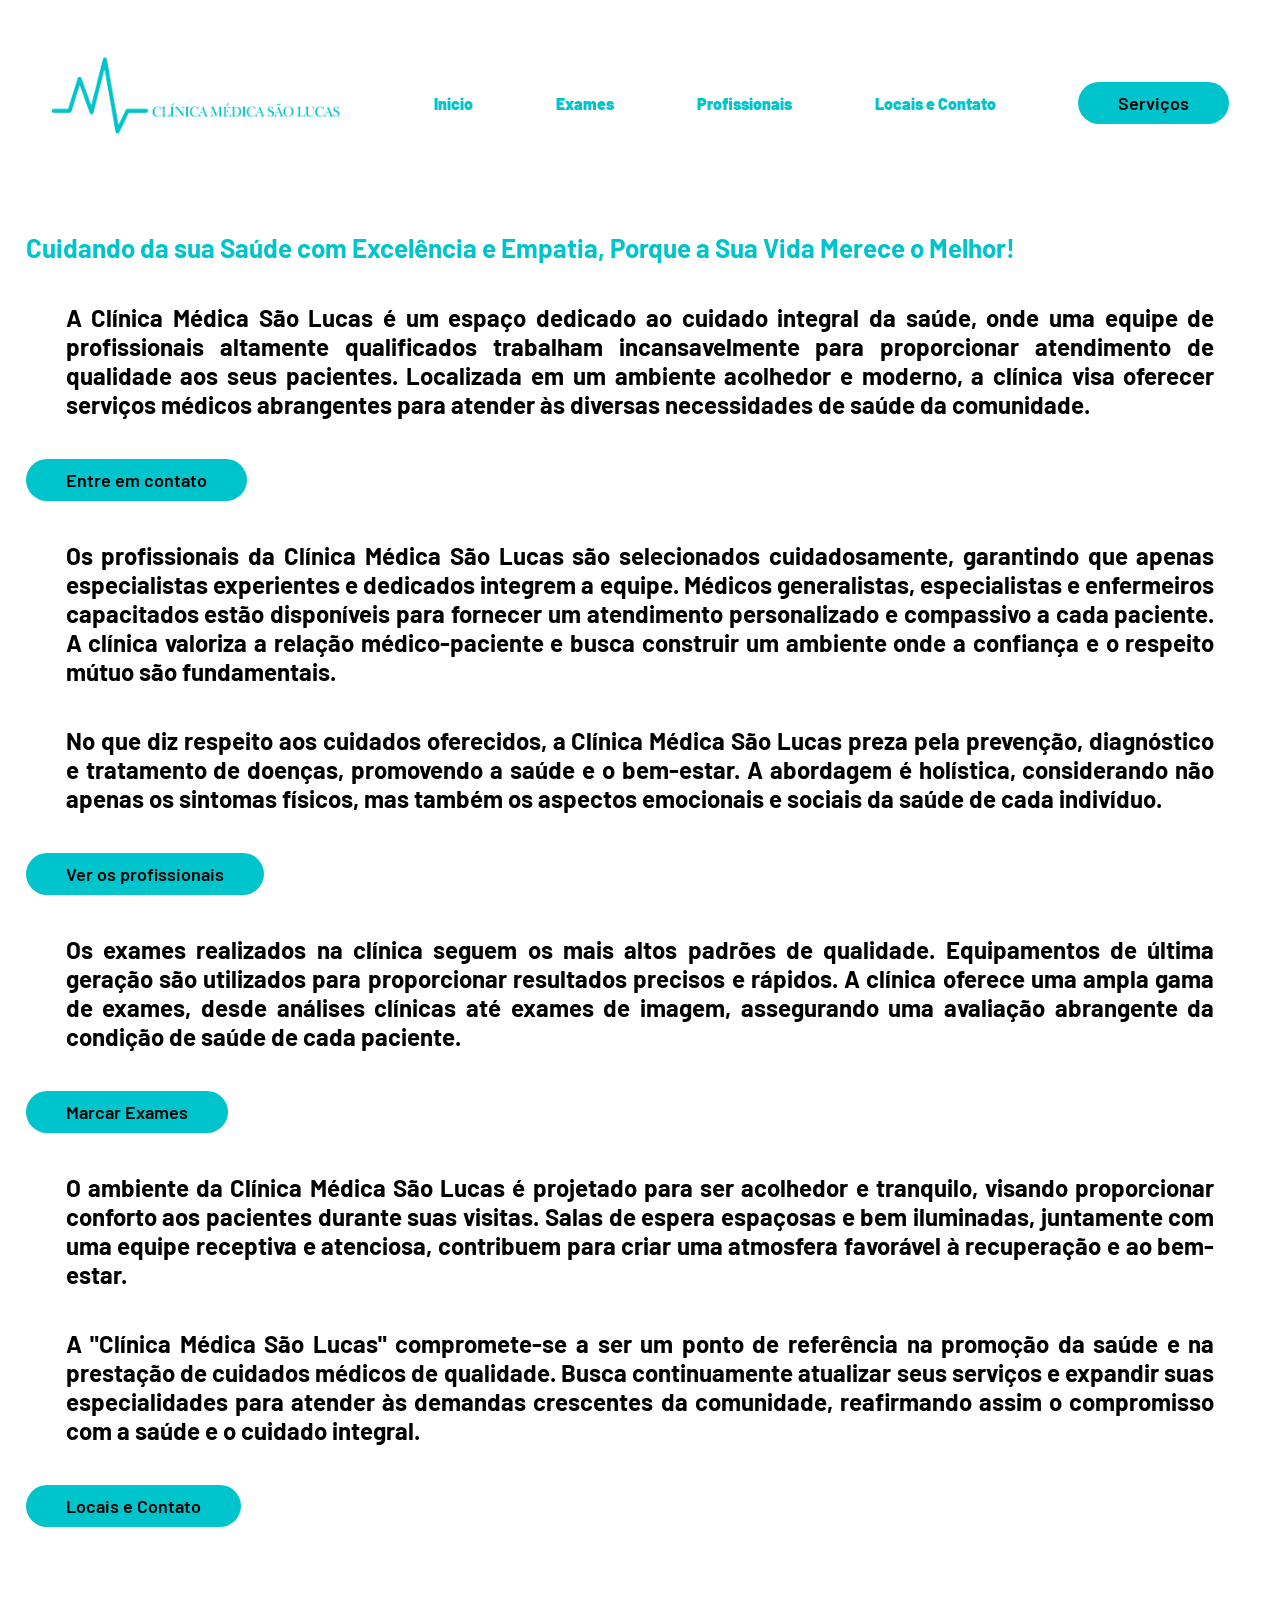
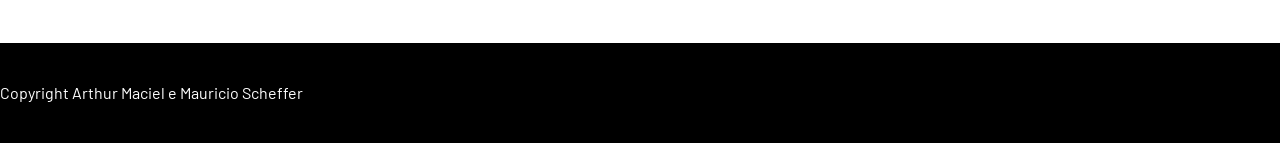
<file: CL/index.html>
<!DOCTYPE html>
<html lang="pt-br">

<head>
    <meta charset="UTF-8">
    <meta name="viewport" content="width=device-width, initial-scale=1.0">
    <link rel="preconnect" href="https://fonts.googleapis.com">
    <link rel="preconnect" href="https://fonts.gstatic.com" crossorigin>
    <link href="https://fonts.googleapis.com/css2?family=Barlow:wght@100&display=swap" rel="stylesheet">
    <link rel="shortcut icon" href="clinica.png" type="image/x-icon">
    <link rel="stylesheet" href="style.css">
    <title>Clínica Médica São Lucas</title>
</head>

<body>
    <!-- CABEÇALHO -->
    <header>
        <div class="interface">
            <div class="logo">
                <a href="http://127.0.0.1:5500/index.html">
                    <img src="clinica.png" alt="Logo da Clinica" width="300px">
                </a>
            </div> <!--logo-->

            <nav class="menu">
                <ul>
                    <li><a href="http://127.0.0.1:5500/index.html">Inicio</a></li>
                    <li><a href="http://127.0.0.1:5500/exames.html">Exames</a></li>
                    <li><a href="http://127.0.0.1:5500/profissionais.html">Profissionais</a></li>
                    <li><a href="http://127.0.0.1:5500/locaiscontato.html">Locais e Contato</a></li>
                </ul>
            </nav>

            <div class="btn-servicos">
                <a href="http://127.0.0.1:5500/servicos.html">
                    <button>Serviços</button>
                </a>
            </div><!-- button servicos -->
        </div> <!--interface-->
    </header>

    <main>
        <section class="topo-do-site">
            <div class="interface">
                <div class="flex">
                    <div class="txt-topo-site">

                        <h1> Cuidando da sua Saúde com Excelência e Empatia, Porque a Sua Vida Merece o
                            Melhor!</h1>

                        
                        <h2> <p>A Clínica Médica São Lucas é um espaço dedicado ao cuidado integral da saúde, onde uma
                            equipe
                            de profissionais altamente qualificados trabalham incansavelmente para proporcionar
                            atendimento de qualidade aos seus pacientes. Localizada em um ambiente acolhedor e moderno,
                            a clínica visa oferecer serviços médicos abrangentes para atender às diversas necessidades
                            de saúde da comunidade.

                            <!-- <div class="img-topo-site">
                                <img id=imagem src="https://www.mrsnegocios.com/admin/imovel/mini/6006.jpg"
                                    width="350px" alt="Imagem">
                            </div> -->

                            <div class="btn-contato">
                                <a href="http://127.0.0.1:5500/locaiscontato.html">
                                    <button>Entre em contato</button>
                                </a>
                            </div>

                            <p> Os profissionais da Clínica Médica São Lucas são selecionados cuidadosamente, garantindo
                                que
                                apenas especialistas experientes e dedicados integrem a equipe. Médicos generalistas,
                                especialistas e enfermeiros capacitados estão disponíveis para fornecer um atendimento
                                personalizado e compassivo a cada paciente. A clínica valoriza a relação médico-paciente
                                e
                                busca construir um ambiente onde a confiança e o respeito mútuo são fundamentais.
                            <p>
                                No que diz respeito aos cuidados oferecidos, a Clínica Médica São Lucas preza pela
                                prevenção, diagnóstico e tratamento de doenças, promovendo a saúde e o bem-estar. A
                                abordagem é holística, considerando não apenas os sintomas físicos, mas também os
                                aspectos
                                emocionais e sociais da saúde de cada indivíduo.
                            <p>

                            <div class="btn-pro">
                                <a href="http://127.0.0.1:5500/profissionais.html">
                                    <button>Ver os profissionais</button>
                                </a>
                            </div>

                            <p>Os exames realizados na clínica seguem os mais altos padrões de qualidade. Equipamentos
                                de
                                última geração são utilizados para proporcionar resultados precisos e rápidos. A clínica
                                oferece uma ampla gama de exames, desde análises clínicas até exames de imagem,
                                assegurando
                                uma avaliação abrangente da condição de saúde de cada paciente.</p>

                            <div class="btn-exames">
                                <a href="http://127.0.0.1:5500/exames.html">
                                    <button>Marcar Exames</button>
                                </a>
                            </div>

                            <p>O ambiente da Clínica Médica São Lucas é projetado para ser acolhedor e tranquilo,
                                visando
                                proporcionar conforto aos pacientes durante suas visitas. Salas de espera espaçosas e
                                bem
                                iluminadas, juntamente com uma equipe receptiva e atenciosa, contribuem para criar uma
                                atmosfera favorável à recuperação e ao bem-estar.
                            <p>
                                A "Clínica Médica São Lucas" compromete-se a ser um ponto de referência na promoção da
                                saúde
                                e na prestação de cuidados médicos de qualidade. Busca continuamente atualizar seus
                                serviços
                                e expandir suas especialidades para atender às demandas crescentes da comunidade,
                                reafirmando assim o compromisso com a saúde e o cuidado integral.
                            <p>
                        </h2>

                        <div class="btn-locais">
                            <a href="http://127.0.0.1:5500/locaiscontato.html">
                                <button>Locais e Contato</button>
                            </a>
                        </div>
                    </div>
                </div> <!-- flex -->
            </div> <!-- interface -->
        </section> <!-- topo-do-site -->
       </main>
       <footer>
        Copyright Arthur Maciel e Mauricio Scheffer
       </footer>

</body>

</html>
</file>
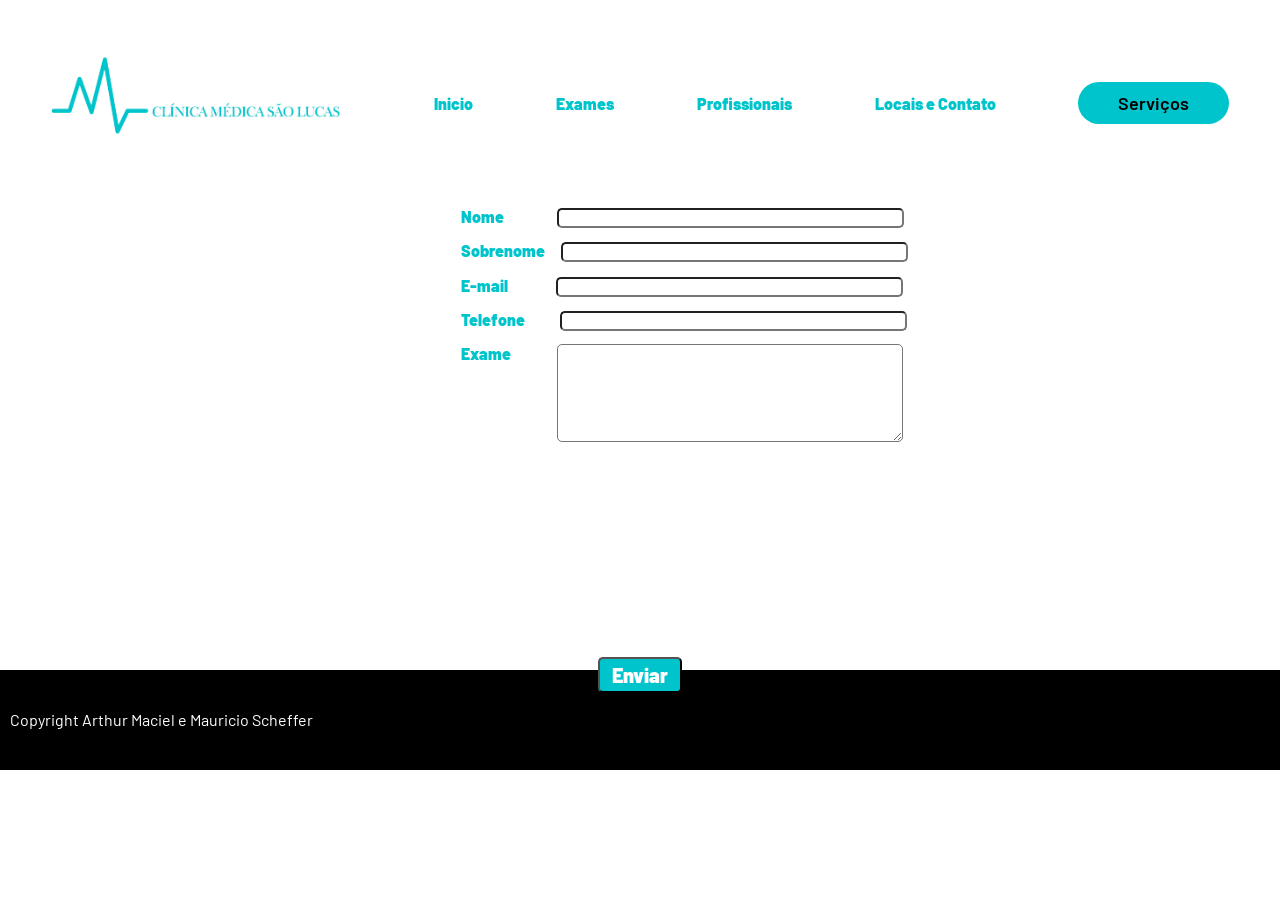
<file: CL/exames.html>
<!DOCTYPE html>
<html lang="pt-br">

<head>
    <meta charset="UTF-8">
    <meta name="viewport" content="width=device-width, initial-scale=1.0">
    <link rel="preconnect" href="https://fonts.googleapis.com">
    <link rel="preconnect" href="https://fonts.gstatic.com" crossorigin>
    <link href="https://fonts.googleapis.com/css2?family=Barlow:wght@100&display=swap" rel="stylesheet">
    <link rel="shortcut icon" href="clinica.png" type="image/x-icon">
    <link rel="stylesheet" href="styleExames.css">
    <title>Clínica Médica São Lucas</title>
</head>

<body>
    <!-- CABEÇALHO -->
    <header>
        <div class="interface">
            <div class="logo">
                <a href="http://127.0.0.1:5500/index.html">
                    <img src="clinica.png" alt="Logo da Clinica" width="300px">
                </a>
            </div> <!--logo-->

            <nav class="menu">
                <ul>
                    <li><a href="http://127.0.0.1:5500/index.html">Inicio</a></li>
                    <li><a href="http://127.0.0.1:5500/exames.html">Exames</a></li>
                    <li><a href="http://127.0.0.1:5500/profissionais.html">Profissionais</a></li>
                    <li><a href="http://127.0.0.1:5500/locaiscontato.html">Locais e Contato</a></li>
                </ul>
            </nav>

            <div class="btn-servicos">
                <a href="http://127.0.0.1:5500/servicos.html">
                    <button>Serviços</button>
                </a>
            </div><!-- button servicos -->
        </div> <!--interface-->
    </header>
    <body>
    <main class="form">
        <form action="/pagina-processa-dados-do-form" method="post">
            <div>
              <label class="nome" for="nome">Nome</label>
              <input class="campo" type="text" id="nome" required>
            </div>
            <div>
                <label class="sobrenome" for="sobrenome">Sobrenome</label>
                <input class="campo" type="text" id="sobrenome" required>
            </div>
            <div>
              <label class="email" for="email">E-mail</label>
              <input class="campo" type="email" id="email" required>
            </div>
            <div>
                <label class="telefone" for="telefone">Telefone</label>
                <input class="campo" type="number" id="telefone" required>
            </div>
            <div>
              <label class="exame" for="exame">Exame</label>
              <textarea class="campo" rows="6" style="width: 26em" id="exame" name="exame" required></textarea>
            </div>
          </form>
          
          <br>
          <a href="http://127.0.0.1:5500/index.html">
            <button class="botao">Enviar</button>
            </a>
    </main>
    <script src="script.js"></script>
    
    <footer>
        Copyright Arthur Maciel e Mauricio Scheffer
       </footer>
    </body>
    </html>
</file>
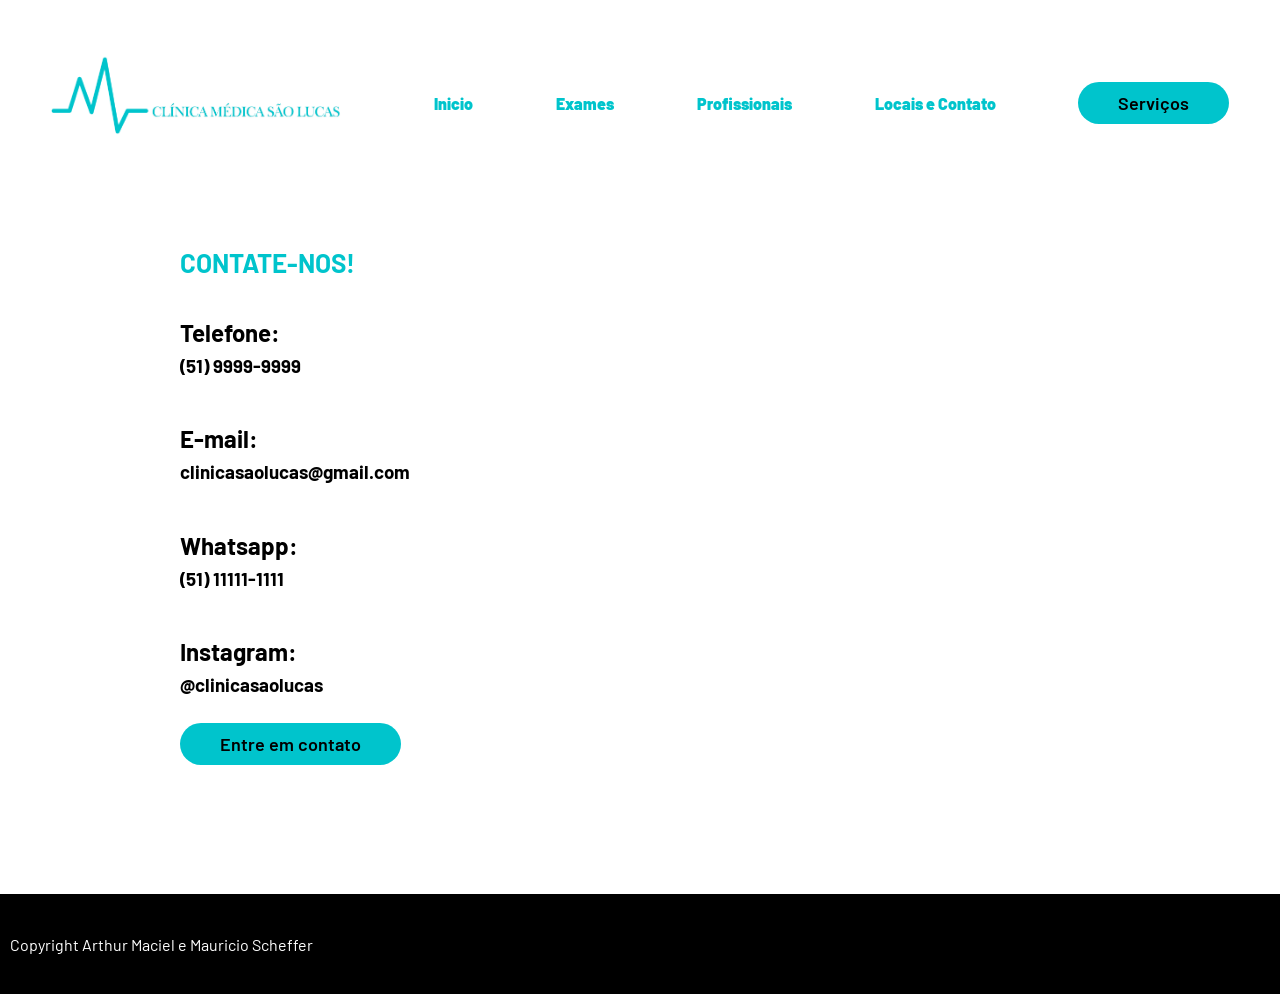
<file: CL/locaiscontato.html>
<!DOCTYPE html>
<html lang="pt-br">

<head>
    <meta charset="UTF-8">
    <meta name="viewport" content="width=device-width, initial-scale=1.0">
    <link rel="preconnect" href="https://fonts.googleapis.com">
    <link rel="preconnect" href="https://fonts.gstatic.com" crossorigin>
    <link href="https://fonts.googleapis.com/css2?family=Barlow:wght@100&display=swap" rel="stylesheet">
    <link rel="shortcut icon" href="clinica.png" type="image/x-icon">
    <link rel="stylesheet" href="styleLocaisContato.css">
    <title>Clínica Médica São Lucas</title>
</head>

<body>
    <!-- CABEÇALHO -->
    <header>
        <div class="interface">
            <div class="logo">
                <a href="http://127.0.0.1:5500/index.html">
                    <img src="clinica.png" alt="Logo da Clinica" width="300px">
                </a>
            </div> <!--logo-->

            <nav class="menu">
                <ul>
                    <li><a href="http://127.0.0.1:5500/index.html">Inicio</a></li>
                    <li><a href="http://127.0.0.1:5500/exames.html">Exames</a></li>
                    <li><a href="http://127.0.0.1:5500/profissionais.html">Profissionais</a></li>
                    <li><a href="http://127.0.0.1:5500/locaiscontato.html">Locais e Contato</a></li>
                </ul>
            </nav>

            <div class="btn-servicos">
                <a href="http://127.0.0.1:5500/servicos.html">
                    <button>Serviços</button>
                </a>
            </div><!-- button servicos -->
        </div> <!--interface-->
    </header>

    <main>
        <section class="topo-do-site">
            <div class="interface">
                <div class="flex">
                    <div class="txt-topo-site">
                        <h1>CONTATE-NOS<span>!</span></h1>
                        <p>
                        <h2>Telefone:</h2>
                        <h3>(51) 9999-9999</h3>
                        <p>
                        <h2>E-mail:</h2>
                        <h3>clinicasaolucas@gmail.com</h3>
                        <p>
                        <h2>Whatsapp:</h2>
                        <h3>(51) 11111-1111</h3>
                        <p>
                        <h2>Instagram:</h2>
                        <h3>@clinicasaolucas</h3>


                        <br><div class="btn-contato">
                            <a href="">
                                <button>Entre em contato</button>
                            </a>
                        </div>
                    </div>

                    <iframe class="mapa"
                        src="https://www.google.com/maps/embed?pb=!1m18!1m12!1m3!1d23241.414132179514!2d-51.197864367392725!3d-30.012265635999075!2m3!1f0!2f0!3f0!3m2!1i1024!2i768!4f13.1!3m3!1m2!1s0x95197770f2be7eb9%3A0xb270665859469a55!2zQ2zDrW5pY2EgU8OjbyBMdWNhcw!5e0!3m2!1spt-BR!2sbr!4v1702519047108!5m2!1spt-BR!2sbr"
                        width="600" height="450" style="border: #00c4cc;" allowfullscreen="" loading="lazy"
                        referrerpolicy="no-referrer-when-downgrade"></iframe> <!-- img-mapa-site -->

                </div> <!-- flex -->
            </div> <!-- interface -->
        </section> <!-- topo-do-site -->
    </main>
    <footer>
        Copyright Arthur Maciel e Mauricio Scheffer
       </footer>
</body>

</html>
</file>
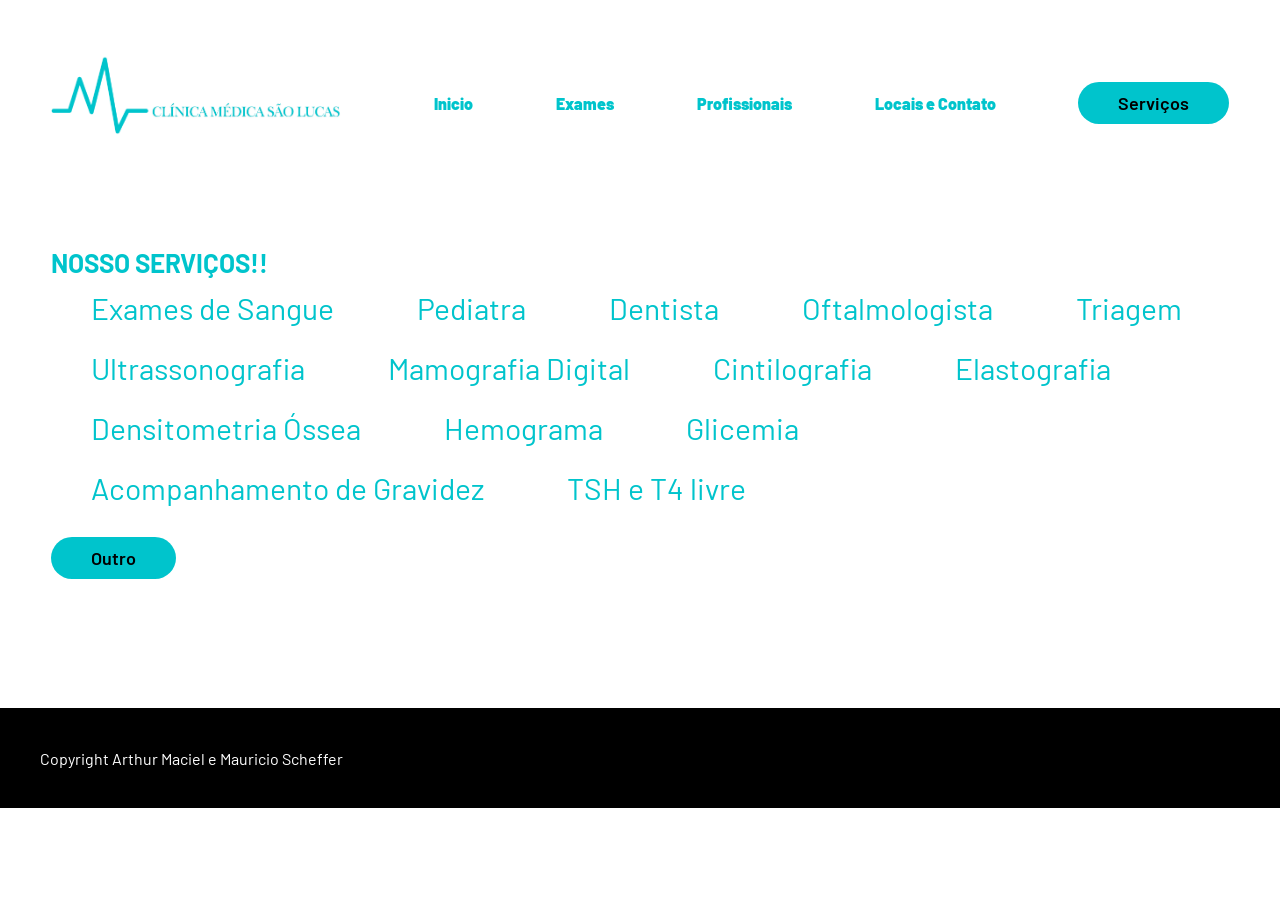
<file: CL/servicos.html>
<!DOCTYPE html>
<html lang="pt-br">

<head>
    <meta charset="UTF-8">
    <meta name="viewport" content="width=device-width, initial-scale=1.0">
    <link rel="preconnect" href="https://fonts.googleapis.com">
    <link rel="preconnect" href="https://fonts.gstatic.com" crossorigin>
    <link href="https://fonts.googleapis.com/css2?family=Barlow:wght@100&display=swap" rel="stylesheet">
    <link rel="shortcut icon" href="clinica.png" type="image/x-icon">
    <link rel="stylesheet" href="styleServicos.css">
    <title>Clínica Médica São Lucas</title>
</head>

<body>
    <!-- CABEÇALHO -->
    <header>
        <div class="interface">
            <div class="logo">
                <a href="http://127.0.0.1:5500/index.html">
                    <img src="clinica.png" alt="Logo da Clinica" width="300px">
                </a>
            </div> <!--logo-->

            <nav class="menu">
                <ul>
                    <li><a href="http://127.0.0.1:5500/index.html">Inicio</a></li>
                    <li><a href="http://127.0.0.1:5500/exames.html">Exames</a></li>
                    <li><a href="http://127.0.0.1:5500/profissionais.html">Profissionais</a></li>
                    <li><a href="http://127.0.0.1:5500/locaiscontato.html">Locais e Contato</a></li>
                </ul>
            </nav>

            <div class="btn-servicos">
                <a href="http://127.0.0.1:5500/servicos.html">
                    <button>Serviços</button>
                </a>
            </div><!-- button servicos -->
        </div> <!--interface-->
    </header>

    <main>
        <section class="topo-do-site">
            <div class="interface">
                <div class="flex">
                    <div class="txt-topo-site">
                        <h1>NOSSO SERVIÇOS!<span>!</span></h1>
                        <nav class="menu">
                            <ul>
                                <li><a href="http://127.0.0.1:5500/exames.html">Exames de Sangue</a></li>

                                <li><a href="http://127.0.0.1:5500/exames.html">Pediatra</a></li>

                                <li><a href="http://127.0.0.1:5500/exames.html">Dentista</a></li>

                                <li><a href="http://127.0.0.1:5500/exames.html">Oftalmologista</a></li>

                                <li><a href="http://127.0.0.1:5500/exames.html">Triagem</a></li>

                                <li><a href="http://127.0.0.1:5500/exames.html">Ultrassonografia</a></li>

                                <li><a href="http://127.0.0.1:5500/exames.html">Mamografia Digital</a></li>

                                <li><a href="http://127.0.0.1:5500/exames.html">Cintilografia</a></li>

                                <li><a href="http://127.0.0.1:5500/exames.html">Elastografia</a></li>

                                <li><a href="http://127.0.0.1:5500/exames.html">Densitometria Óssea</a></li>

                                <li><a href="http://127.0.0.1:5500/exames.html">Hemograma</a></li>

                                <li><a href="http://127.0.0.1:5500/exames.html">Glicemia</a></li>

                                <li><a href="http://127.0.0.1:5500/exames.html">Acompanhamento de Gravidez</a></li>

                                <li><a href="http://127.0.0.1:5500/exames.html">TSH e T4 livre</a></li>

                            </ul>
                        </nav>
                        <br>

                        <div class="btn-contato">
                            <a href="http://127.0.0.1:5500/locaiscontato.html">
                                <button>Outro</button>
                            </a>
                        </div>
                    </div>

                </div> <!-- flex -->
            </div> <!-- interface -->
        </section> <!-- topo-do-site -->

    </main>
    <footer>
        Copyright Arthur Maciel e Mauricio Scheffer
    </footer>
</body>

</html>
</file>
<file: CL/style.css>
*{
    margin: 0;
    padding: 0;
    box-sizing: border-box;
    font-family: 'Barlow', sans-serif;
}

body{
    background-color: white;
    height: 100vh;
}

.interface{
    max-width: 1280px;
    margin: 0 auto;
}

.flex{
    display: flex;
}

.btn-servicos button{
    padding: 10px 40px;
    font-size: 18px;
    font-weight: 600;
    background-color: #00c4cc;
    border: 0;
    border-radius: 30px;
    cursor: pointer; 
    transition: .2s;
}

.btn-contato button{
    padding: 10px 40px;
    font-size: 18px;
    font-weight: 600;
    background-color: #00c4cc;
    border: 0;
    border-radius: 30px;
    cursor: pointer;
    transition: .2s;
}

.btn-pro button:hover{
    box-shadow: 0px 0px 8px #00c5ccaa;
    transform: scale(1.05);
}

.btn-pro button{
    padding: 10px 40px;
    font-size: 18px;
    font-weight: 600;
    background-color: #00c4cc;
    border: 0;
    border-radius: 30px;
    cursor: pointer;
    transition: .2s;
}

.btn-exames button{
    padding: 10px 40px;
    font-size: 18px;
    font-weight: 600;
    background-color: #00c4cc;
    border: 0;
    border-radius: 30px;
    cursor: pointer;
    transition: .2s;
}

.btn-exames button:hover{
    box-shadow: 0px 0px 8px #00c5ccaa;
    transform: scale(1.05);
}

.btn-locais button{
    padding: 10px 40px;
    font-size: 18px;
    font-weight: 600;
    background-color: #00c4cc;
    border: 0;
    border-radius: 30px;
    cursor: pointer;
    transition: .2s;
}

.btn-locais button:hover{
    box-shadow: 0px 0px 8px #00c5ccaa;
    transform: scale(1.05);
}

.btn-contato button:hover{
    box-shadow: 0px 0px 8px #00c5ccaa;
    transform: scale(1.05);
}

/* ESTILO DO CABEÇALHO */
header{
    padding: 40px 4%;
}

header > .interface{
    display: flex;
    align-items: center;
    justify-content: space-between;
}

header a{
    color: #00c4cc;
    text-decoration: none;
    display: inline-block;
    transition: .2s;
    box-shadow: rgba(red, green, blue, alpha) 0px 29px 0px ;
}

header a:hover{
    color: #000;
    transform: scale(1.05);
}

header nav ul{
    list-style-type: none;
}

/* @media screen and (max-widht: 1100px){ */
    /* CLASSES GERIAS */

    /* .flex{
        flex-direction: column;
    }

    h1{
       font-size: 34px;
       line-height: 30px; 
    } */
    /* HEADER */
    /* .menu, .btn-servicos{
        display: none;
    } */


header nav ul li{
    display: inline-block;
    padding: 0 40px;
    font-weight: 900;
}

header .btn-servicos button:hover{
    box-shadow: 0px 0px 8px #00c5ccaa;
    transform: scale(1.05);
}

/* ESTILO DO TOPO DO SITE */

section .topo-do-site{
    padding: 80px 4%;
}

section .topo-do-site .flex{
    padding: 40px 4%;
    justify-content: center;
    gap: 90px;
}

.topo-do-site h1{
    color: #00c4cc;
    font-size: 26px;
}

.topo-do-site .txt-topo-site p{
    color: #000;
    margin: 40px;
}

footer{
    background-color: black;
    color: white;
    width: auto;
    height: 100px;
    align-items: center;
    justify-content: space-between;
    display: flex;
    margin-top: 7%;
}

main{
    padding: 2%;
}

p{
    text-align: justify;
}

/* Deixando o site responsivo */
@media screen and (max-width: 600px){
    header{
        padding: 2px;
    }
    
    .logo{
        width: 20%;
        padding: 10%;
        margin-top: -40%;
    }

    .menu{
        margin-top: 40%;
        padding: 2px;
        margin-left: -20%;
        padding-right: 1%;
        font-size: x-large;
    }

    main{
        margin-top: 10%;
    }

    .btn-servicos{
        margin-top: 55%;
        font-size: x-large;
    }

    footer{
        padding: 10px;
    }

    p{
        text-align: justify;
    }
}
</file>
<file: CL/styleExames.css>
/* ESTILO GERAL */
*{
    margin: 0;
    padding: 0;
    box-sizing: border-box;
    font-family: 'Barlow', sans-serif;
}

body{
    background-color: white;
    height: 100vh;
}

.interface{
    max-width: 1280px;
    margin: 0 auto;
}

.flex{
    display: flex;
}

.btn-servicos button{
    padding: 10px 40px;
    font-size: 18px;
    font-weight: 600;
    background-color: #00c4cc;
    border: 0;
    border-radius: 30px;
    cursor: pointer; 
    transition: .2s;
}

.btn-contato button{
    padding: 10px 40px;
    font-size: 18px;
    font-weight: 600;
    background-color: #00c4cc;
    border: 0;
    border-radius: 30px;
    cursor: pointer;
    transition: .2s;
}

.btn-contato button:hover{
    box-shadow: 0px 0px 8px #00c5ccaa;
    transform: scale(1.05);
}


/* ESTILO DO CABEÇALHO */
header{
    padding: 40px 4%;
}

header > .interface{
    display: flex;
    align-items: center;
    justify-content: space-between;
}

header a{
    color: #00c4cc;
    text-decoration: none;
    display: inline-block;
    transition: .2s;
}

header a:hover{
    color: #000;
    transform: scale(1.05);
}

header nav ul{
    list-style-type: none;
}

header nav ul li{
    display: inline-block;
    padding: 0 40px;
    font-weight: 900;
}

header .btn-servicos button:hover{
    box-shadow: 0px 0px 8px #00c5ccaa;
    transform: scale(1.05);
}

/* ESTILO DO TOPO DO SITE */

section.topo-do-site{
    padding: 40px 4%;
}

section.topo-do-site .flex{
    align-items: center;
    justify-content: center;
    gap: 90px;
}

.topo-do-site h1{
    color: #00c4cc;
    font-size: 26px;
}


.topo-do-site .txt-topo-site p{
    color: #000;
    margin: 40px 0;
}

/* Estilização da página de exames */
.form{
    margin-left: 36%;
    justify-content: center;
}

input, textarea{
    border-radius: 5px;
}

.campo{
    margin-bottom: 1em;
    color: #000000;
    font-weight: 900;

}

label{
    color: #00c4cc;
    font-weight: 900;
    display: block;
}

fieldset .campo, label{
    float: left;
    margin-right: 1em;
}

.campo input[type="text"], .campo input[type="email"], .campo input[type="number"], .campo textarea{
    padding: 50px;
    border: 1px solid #00c4cc;
    color: #000;
    display: block;
}

.campo input:focus, .campo textarea:focus{
    background: #00c4cc;
}

.botao{
    font-size: 20px;
    background: #00c4cc;
    border-radius: 5px;
    font-weight: 900;
    color: #fff;
    padding: 0.2em 0.6em;
    position: absolute;
    top: 75%;
    left: 50%;
    margin-right: -50%;
    transform: translate(-50%, -50%);
}

.botao:hover{
    background: #84e9ec;
    box-shadow: insert 2px 2px 2px #007579;
    text-shadow: none;
}

input, textarea{
    color: #000;
}

.nome{
    padding-right: 37px;
}

.email{
    padding-right: 32px;
}

.telefone{
    padding-right: 19px;
}

.exame{
    padding-right: 30px;
}

#nome{
    width: 347px;
}

#sobrenome{
    width: 347px;
}

#email{
    width: 347px;
}

#telefone{
    width: 347px;
}

footer{
    background-color: black;
    color: white;
    padding-left: 10px;
    width: 100%;
    height: 100px;
    align-items: center;
    justify-content: space-between;
    display: flex;
    margin-top: 15%;
    
}

/* Deixando o site responsivo */
@media screen and (max-width: 600px){
    header{
        padding: 2px;
    }
    
    .logo{
        width: 20%;
        padding: 10%;
        margin-top: -40%;
    }

    .menu{
        margin-top: 40%;
        padding: 2px;
        margin-left: -20%;
        padding-right: 1%;
        font-size: x-large;
    }

    .form{
        margin-top: 10%;
        padding: 1px;
        margin-left: 5%;
    }

    .btn-servicos{
        margin-top: 55%;
        font-size: x-large;
    }

    footer{
        padding: 10px;
    }

    .botao{
        margin-top: 45%;
        position: absolute;
    }
}
</file>
<file: CL/styleLocaisContato.css>
/* ESTILO GERAL */
*{
    margin: 0;
    padding: 0;
    box-sizing: border-box;
    font-family: 'Barlow', sans-serif;
}

body{
    background-color: white;
    height: 100vh;
}

.interface{
    max-width: 1280px;
    margin: 0 auto;
}

.flex{
    display: flex;
}

.btn-servicos button{
    padding: 10px 40px;
    font-size: 18px;
    font-weight: 600;
    background-color: #00c4cc;
    border: 0;
    border-radius: 30px;
    cursor: pointer; 
    transition: .2s;
}

.btn-contato button{
    padding: 10px 40px;
    font-size: 18px;
    font-weight: 600;
    background-color: #00c4cc;
    border: 0;
    border-radius: 30px;
    cursor: pointer;
    transition: .2s;
}

.btn-contato button:hover{
    box-shadow: 0px 0px 8px #00c5ccaa;
    transform: scale(1.05);
}

/* ESTILO DO CABEÇALHO */
header{
    padding: 40px 4%;
}

header > .interface{
    display: flex;
    align-items: center;
    justify-content: space-between;
}

header a{
    color: #00c4cc;
    text-decoration: none;
    display: inline-block;
    transition: .2s;
}

header a:hover{
    color: #000;
    transform: scale(1.05);
}

header nav ul{
    list-style-type: none;
}

header nav ul li{
    display: inline-block;
    padding: 0 40px;
    font-weight: 900;
}

header .btn-servicos button:hover{
    box-shadow: 0px 0px 8px #00c5ccaa;
    transform: scale(1.05);
}

/* ESTILO DO TOPO DO SITE */

section.topo-do-site{
    padding: 40px 4%;
}

section.topo-do-site .flex{
    align-items: center;
    justify-content: center;
    gap: 90px;
}

.topo-do-site h1{
    color: #00c4cc;
    font-size: 26px;
}

.topo-do-site .txt-topo-site p{
    color: #000000;
    margin: 40px 0;
}

.txt-topo-site h3{
    line-height: 200%;
}
.txt-topo-site{
    padding-left: -10%;
}

footer{
    background-color: black;
    color: white;
    padding-left: 10px;
    max-width: auto;
    height: 100px;
    align-items: center;
    justify-content: space-between;
    display: flex;
    margin-top: 7%;
}

/* SITE RESPONSIVO */
@media screen and (max-width: 600px){
    header{
        padding: 2px;
    }
    
    .logo{
        width: 20%;
        padding: 10%;
        margin-top: -40%;
    }

    .menu{
        margin-top: 40%;
        padding: 2px;
        margin-left: -20%;
        padding-right: 1%;
        font-size: x-large;
    }

    main{
        margin-top: 10%;
    }

    .btn-servicos{
        margin-top: 55%;
        font-size: x-large;
    }

    .flex{
        flex-direction: column;
    }

    .txt-do-site{
        display: block;
    }

    .btn-contato{
        margin-top: 10%;
    }

    .mapa{
        margin-top: -9%;
        width: auto;
    }

    footer{
        padding: 10px;
    }

}
</file>
<file: CL/styleServicos.css>
/* ESTILO GERAL */
*{
    margin: 0;
    padding: 0;
    box-sizing: border-box;
    font-family: 'Barlow', sans-serif;
}

body{
    background-color: white;
    height: 100vh;
}

.interface{
    max-width: 1280px;
    margin: 0 auto;
}

.flex{
    display: flex;
}

.btn-servicos button{
    padding: 10px 40px;
    font-size: 18px;
    font-weight: 600;
    background-color: #00c4cc;
    border: 0;
    border-radius: 30px;
    cursor: pointer; 
    transition: .2s;
}

.btn-contato button{
    padding: 10px 40px;
    font-size: 18px;
    font-weight: 600;
    background-color: #00c4cc;
    border: 0;
    border-radius: 30px;
    cursor: pointer;
    transition: .2s;
}

.btn-contato button:hover{
    box-shadow: 0px 0px 8px #00c5ccaa;
    transform: scale(1.05);
}

/* ESTILO DO CABEÇALHO */
header{
    padding: 40px 4%;
}

header > .interface{
    display: flex;
    align-items: center;
    justify-content: space-between;
}

header a{
    color: #00c4cc;
    text-decoration: none;
    display: inline-block;
    transition: .2s;
}

header a:hover{
    color: #000;
    transform: scale(1.05);
}

header nav ul{
    list-style-type: none;
}

header nav ul li{
    display: inline-block;
    padding: 0 40px;
    font-weight: 900;
}

header .btn-servicos button:hover{
    box-shadow: 0px 0px 8px #00c5ccaa;
    transform: scale(1.05);
}

/* ESTILO DO TOPO DO SITE */

section.topo-do-site{
    padding: 40px 4%;
}

section.topo-do-site .flex{
    align-items: center;
    justify-content: center;
    gap: 90px;
}

.topo-do-site h1{
    color: #00c4cc;
    font-size: 26px;
}

/* .topo-do-site .txt-topo-site h1 span{
    color: #00c4cc;
} */

.topo-do-site .txt-topo-site p{
    color: #000;
    margin: 40px 0;
}

main > .interface{
    display: flex;
    align-items: center;
    justify-content: space-between;
}

main a{
    color: #00c4cc;
    text-decoration: none;
    display: inline-block;
    transition: .2s;
}

main a:hover{
    color: #000;
    transform: scale(1.05);
}

main nav ul{
    list-style-type: none;
}

main nav ul li{
    display: inline-block;
    padding: 0 40px;
    font-weight: 2000;
}

.txt-topo-site .menu ul li a{
    font-size: 30px;
    gap: 90px;
    line-height: 200%;
}

footer{
    background-color: black;
    color: white;
    padding-left: 40px;
    width: 100%;
    height: 100px;
    align-items: center;
    justify-content: space-between;
    display: flex;
    margin-top: 7%;
}

/* SITE RESPONSIVO */
@media screen and (max-width: 600px){
    header{
        padding: 2px;
    }
    
    .logo{
        width: 20%;
        padding: 10%;
        margin-top: -40%;
    }

    .menu{
        margin-top: 40%;
        padding: 2px;
        margin-left: -20%;
        padding-right: 1%;
        font-size: x-large;
    }

    main{
        margin-top: 10%;
    }

    .btn-servicos{
        margin-top: 55%;
        font-size: x-large;
    }

    .txt-topo-site h1{
        text-align: center;
    }

    .txt-topo-site nav{
        margin-top: 10%;
        padding-left: 20%;
        display: block;
    }

    .btn-contato{
        margin-top: 5%;
        padding-left: 30%;
    }

    footer{
        padding: 10px;
    }
}
</file>
